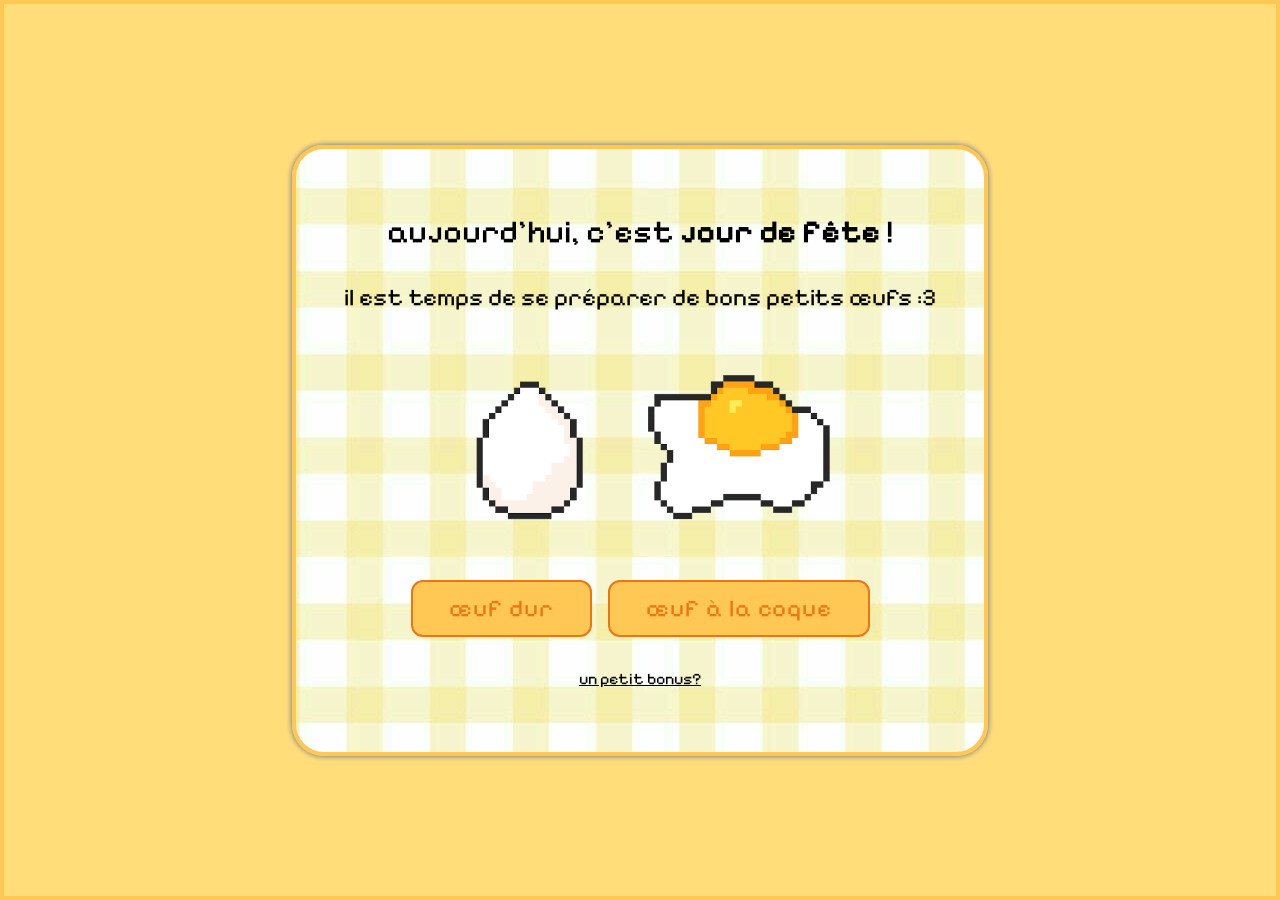
<file: index.html>
<!DOCTYPE html>
<html lang="en">
<head>
    <meta charset="UTF-8">
    <meta name="viewport" content="width=device-width, initial-scale=1.0">
    <title>jour de fête</title>
    <link rel="stylesheet" href="style.css">
        <style>
            @import url('https://fonts.googleapis.com/css2?family=Pixelify+Sans:wght@400..700&display=swap');
        </style>
    <link rel="icon" href="poussin-coque.png" type="image/png">
</head>
<body>

     <div class="container">
        <h1 class="title">aujourd'hui, c'est <b>jour de fête</b> !</h1>
        <p class="text">il est temps de se préparer de bons petits œufs :3</p>

        <div class="menu">
            <img src="menu-dur.png" height="200">
            <img src="menu-coque.png" height="200">
        </div>

        <div class="menu">
            <div class="button-menu">
            <a href="dur.html"><button id="dur">œuf dur</button></a>
            <a href="coque.html"><button id="coque">œuf à la coque</button></a>
            </div>
        </div>

        <div class="bonus">
        <a href="frog.html" style="color: black"><p>un petit bonus?</p></a>
        </div>

    
</body>
</html>
</file>
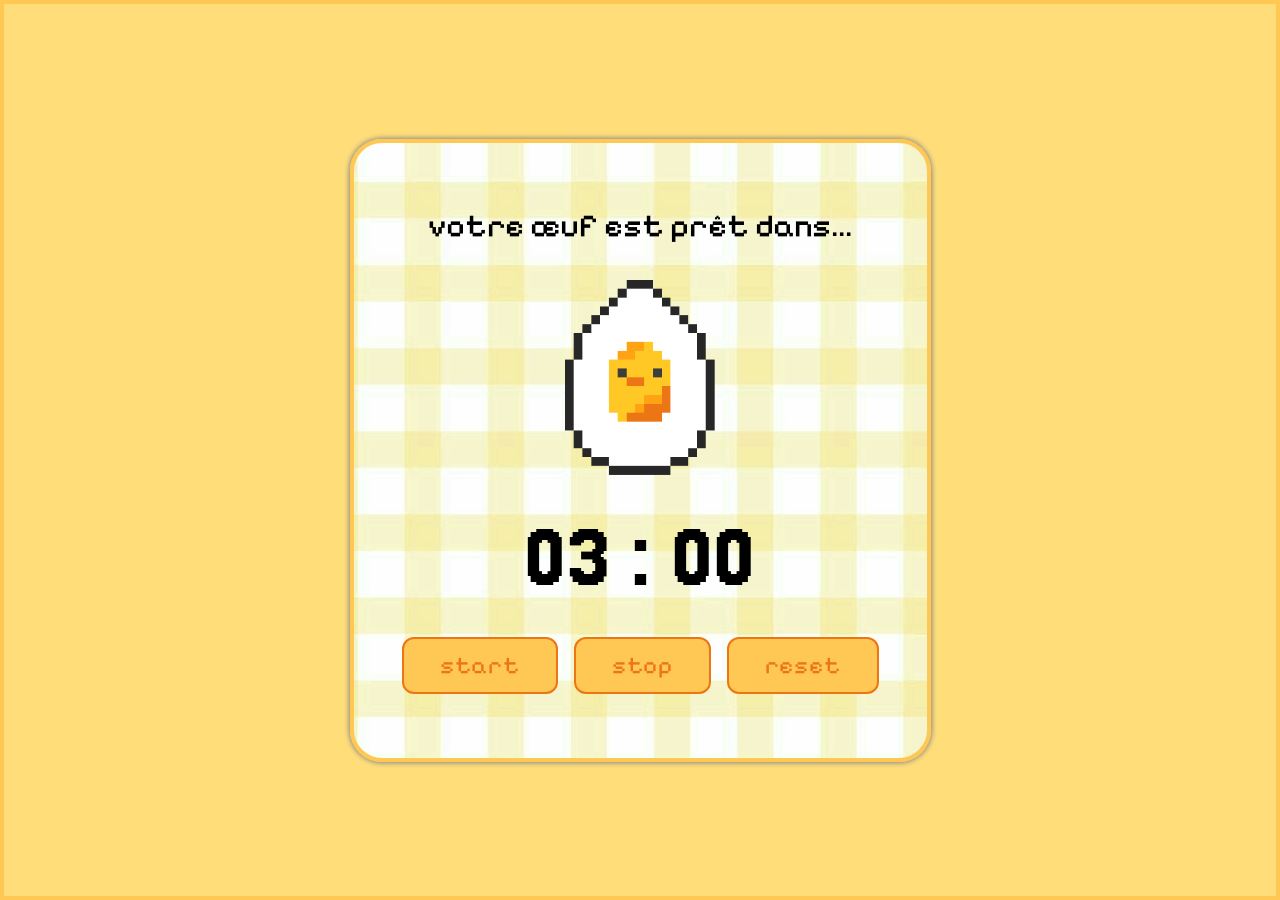
<file: coque.html>
<!DOCTYPE html>
<html>
    <head>
        <meta charset="UTF-8">
        <meta name="viewport"
        content="width=device-width, initial-scale=1.0">
        <title>œuf à la coque</title>
        <link rel="stylesheet" href="style.css">
        <style>
            @import url('https://fonts.googleapis.com/css2?family=Pixelify+Sans:wght@400..700&display=swap');
            @import url('https://fonts.googleapis.com/css2?family=Jersey+20&display=swap');
        </style>
        <link rel="icon" href="poussin-coque.png" type="image/png">
    </head>

<body>
    <div class="container">
        <h1 class="title">votre œuf est prêt dans...</h1>

        <img src="coque.gif" height="200">

        <p class="timer" id="timer">03 : 00</p>

        <div class="button-wrapper">
            <button id="start">start</button>
            <button id="stop">stop</button>
            <button id="reset">reset</button>
        </div>
    </div>

    <audio id="audio" src="done.mp3"></audio>

    <div class="popup" id="popup">
        <img src="poussin-coque.png" height="200">

        <h1 style="margin-top: 20px;">c'est prêt !</h1>
        
        <div class="menu" >
            <div class="button-menu">
            <a href="index.html" style="display: block; margin: 8px auto;">
                <button>menu</button>
            </a>
            </div>
        </div>

    </div>



    <script>
        const start = document.getElementById("start");
        const stop = document.getElementById("stop");
        const reset = document.getElementById("reset");
        const timer = document.getElementById("timer");

        const audio = document.getElementById("audio")
        const popup = document.getElementById("popup")

let timeLeft = 180;
let interval;


const updateTimer = () => {
    const minutes = Math.floor(timeLeft / 60);
    const seconds = timeLeft % 60;

    timer.innerHTML = 
    `${minutes.toString().padStart(2,"0")}
    :
    ${seconds.toString().padStart(2,"0")}`;
};

const startTimer = () => {
    interval = setInterval(() => {
        timeLeft--;
        updateTimer();

        if(timeLeft===0){
            clearInterval(interval);
            audio.play()
            popup.style.display = "flex"
            //window.location.href = "prêt.html";
        }
    }, 1000)
}

const stopTimer = () => clearInterval(interval); 

const resetTimer = () => {
    clearInterval(interval);
    timeLeft = 180;
    updateTimer();
}

start.addEventListener("click", startTimer);
stop.addEventListener("click", stopTimer);
reset.addEventListener("click", resetTimer)
    </script>
</body>

</html>
</file>
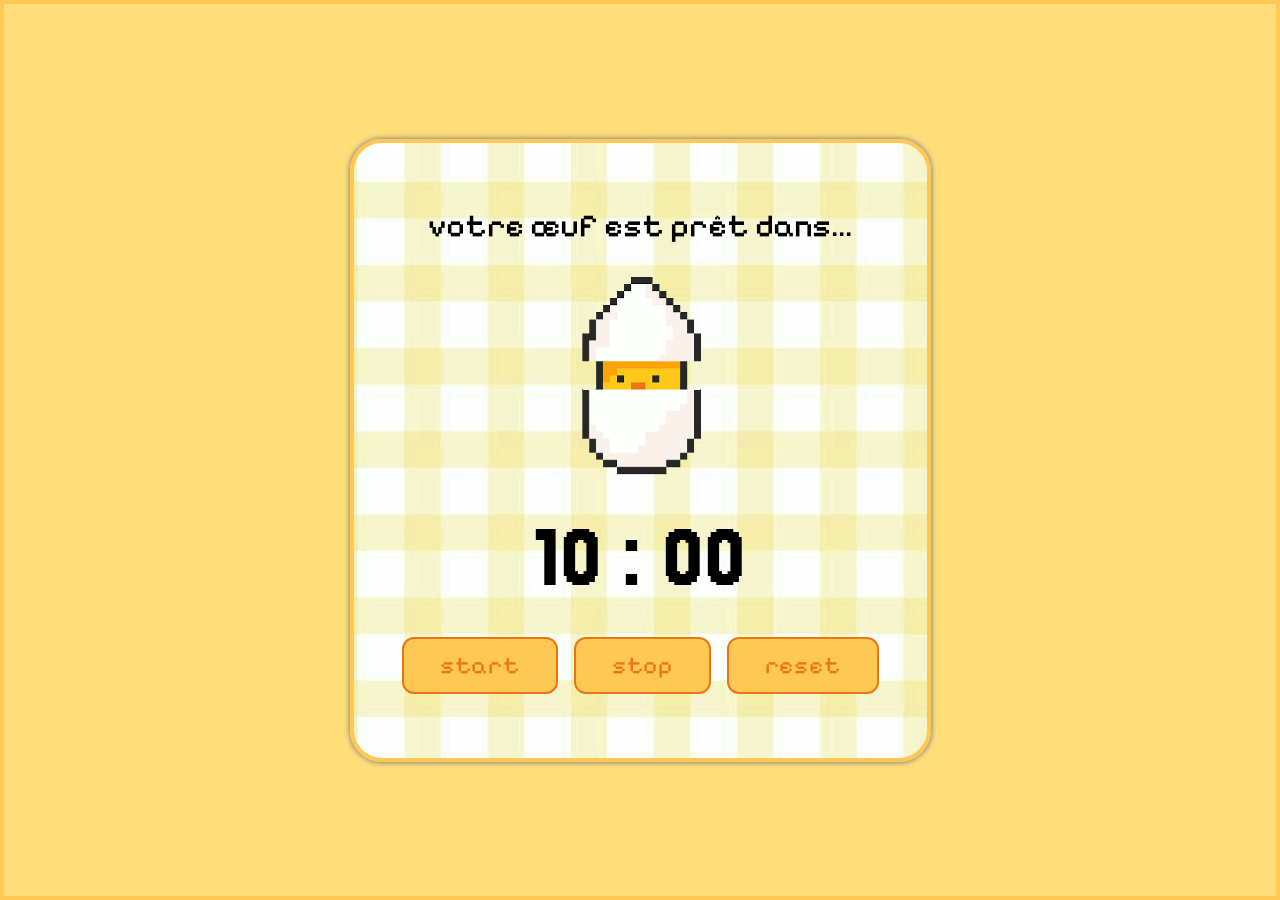
<file: dur.html>
<!DOCTYPE html>
<html>

    <head>
        <meta charset="UTF-8">
        <meta name="viewport"
        content="width=device-width, initial-scale=1.0">
        <title>œuf dur</title>
        <link rel="stylesheet" href="style.css">
        <style>
            @import url('https://fonts.googleapis.com/css2?family=Pixelify+Sans:wght@400..700&display=swap');
            @import url('https://fonts.googleapis.com/css2?family=Jersey+20&display=swap');
        </style>
        <link rel="icon" href="poussin-coque.png" type="image/png">
    </head>

<body>
    <div class="container">
        <h1 class="title">votre œuf est prêt dans...</h1>
        
        <img src="dur.gif" height="200">

        <p class="timer" id="timer">10 : 00</p>

        <div class="button-wrapper">
            <button id="start">start</button>
            <button id="stop">stop</button>
            <button id="reset">reset</button>
        </div>
    </div>

<audio id="audio" src="done.mp3"></audio>

<div class="popup" id="popup">
        <img src="poussin-coque.png" height="200">

        <h1 style="margin-top: 20px;">c'est prêt !</h1>
        
        <div class="menu" >
            <div class="button-menu">
            <a href="index.html" style="display: block; margin: 8px auto;">
                <button>menu</button>
            </a>
            </div>
        </div>

    </div>

    <script>
        const start = document.getElementById("start");
        const stop = document.getElementById("stop");
        const reset = document.getElementById("reset");
        const timer = document.getElementById("timer");

let timeLeft = 600;
let interval;

const updateTimer = () => {
    const minutes = Math.floor(timeLeft / 60);
    const seconds = timeLeft % 60;

    timer.innerHTML = 
    `${minutes.toString().padStart(2,"0")}
    :
    ${seconds.toString().padStart(2,"0")}`;
};

const startTimer = () => {
    interval = setInterval(() => {
        timeLeft--;
        updateTimer();

        if(timeLeft===0){
            clearInterval(interval);
            audio.play()
            popup.style.display = "flex"
            //window.location.href = "prêt.html";
        }
    }, 1000)
}

const stopTimer = () => clearInterval(interval); 

const resetTimer = () => {
    clearInterval(interval);
    timeLeft = 600;
    updateTimer();
}

start.addEventListener("click", startTimer);
stop.addEventListener("click", stopTimer);
reset.addEventListener("click", resetTimer)
    </script>
</body>

</html>
</file>
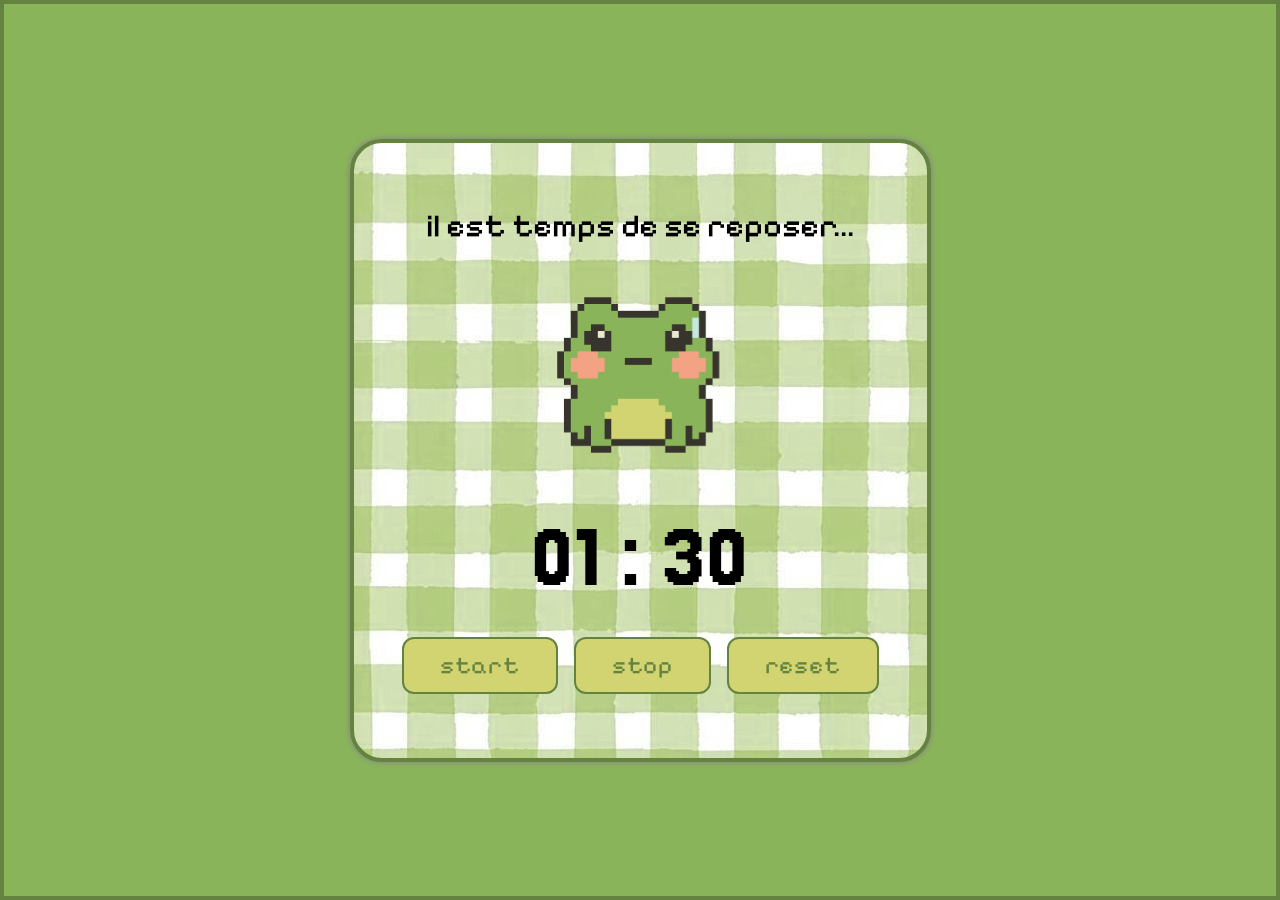
<file: frog.html>
<!DOCTYPE html>
<html lang="en">
<head>
    <meta charset="UTF-8">
    <meta name="viewport" content="width=device-width, initial-scale=1.0">
    <title>grenouille musclée</title>
    <link rel="stylesheet" href="style frog.css">
        <style>
            @import url('https://fonts.googleapis.com/css2?family=Pixelify+Sans:wght@400..700&display=swap');
            @import url('https://fonts.googleapis.com/css2?family=Jersey+20&display=swap');
        </style>
    <link rel="icon" href="alter.png" type="image/png">
</head>
<body>
    <div class="container">
        <h1 class="title">il est temps de se reposer...</h1>
        
        <img src="frog.gif" height="200">

        <p class="timer" id="timer">01 : 30</p>

        <div class="button-wrapper">
            <button id="start">start</button>
            <button id="stop">stop</button>
            <button id="reset">reset</button>
        </div>
    </div>

<audio id="audio" src="done.mp3"></audio>

<div class="popup" id="popup">
        <img src="alter.png" height="200">

        <h1 style="margin-top: 20px;">c'est reparti !</h1>
        
        <div class="menu" >
            <div class="button-menu">
            <a href="frog.html" style="display: block; margin: 8px auto;">
                <button>encore</button>
            </a>
            <a href="index.html" style="display: block; margin: 8px auto;">
                <button>menu</button>
            </a>
            </div>
        </div>

    </div>

    <script>
        const start = document.getElementById("start");
        const stop = document.getElementById("stop");
        const reset = document.getElementById("reset");
        const timer = document.getElementById("timer");

let timeLeft = 90;
let interval;

const updateTimer = () => {
    const minutes = Math.floor(timeLeft / 60);
    const seconds = timeLeft % 60;

    timer.innerHTML = 
    `${minutes.toString().padStart(2,"0")}
    :
    ${seconds.toString().padStart(2,"0")}`;
};

const startTimer = () => {
    interval = setInterval(() => {
        timeLeft--;
        updateTimer();

        if(timeLeft===0){
            clearInterval(interval);
            audio.play()
            popup.style.display = "flex"
            //window.location.href = "prêt.html";
        }
    }, 1000)
}

const stopTimer = () => clearInterval(interval); 

const resetTimer = () => {
    clearInterval(interval);
    timeLeft = 90;
    updateTimer();
}

start.addEventListener("click", startTimer);
stop.addEventListener("click", stopTimer);
reset.addEventListener("click", resetTimer)
    </script>
</body>
</html>
</file>
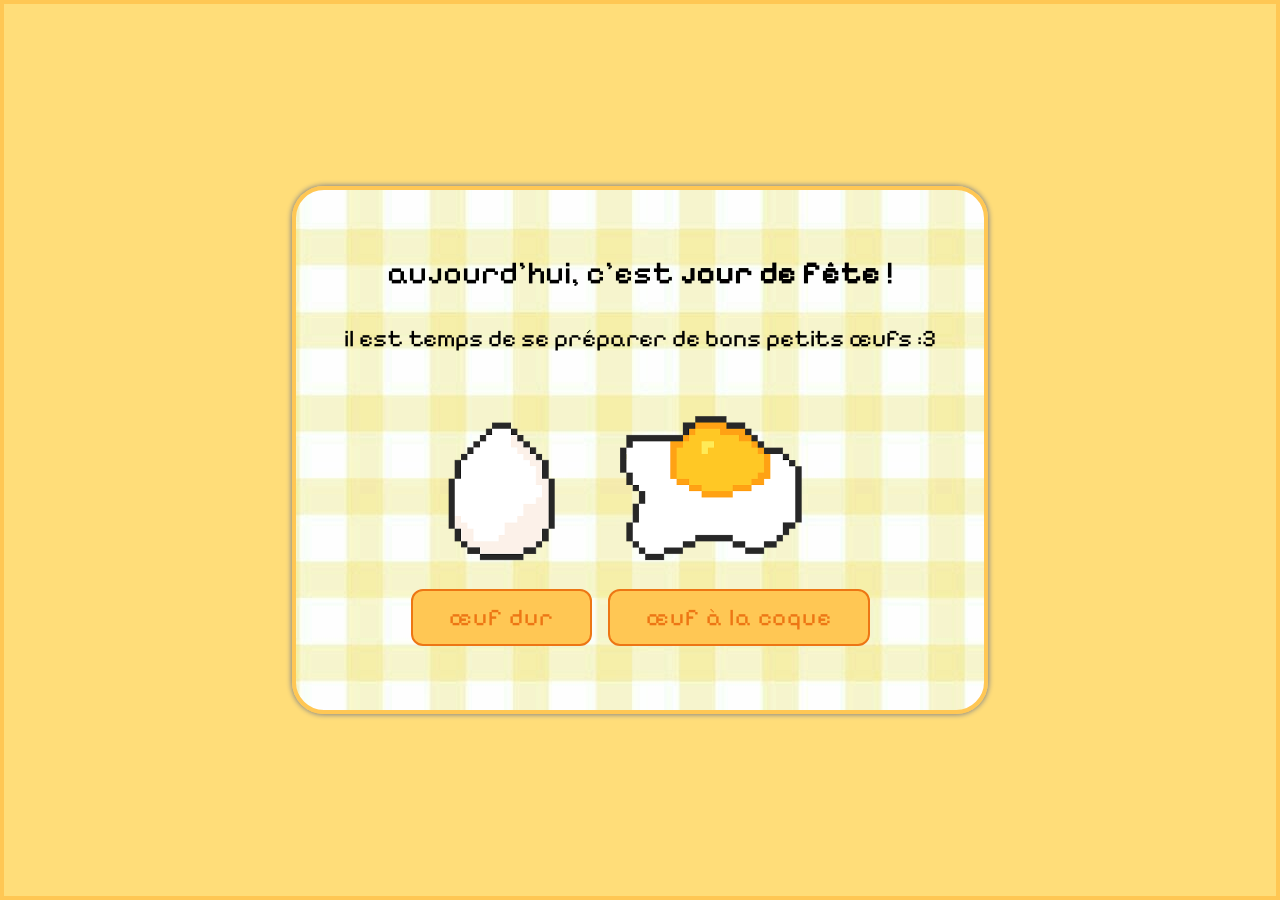
<file: menu.html>
<!DOCTYPE html>
<html lang="en">
<head>
    <meta charset="UTF-8">
    <meta name="viewport" content="width=device-width, initial-scale=1.0">
    <title>jour de fête</title>
    <link rel="stylesheet" href="style.css">
        <style>
            @import url('https://fonts.googleapis.com/css2?family=Pixelify+Sans:wght@400..700&display=swap');
        </style>
    <link rel="icon" href="poussin-coque.png" type="image/png">
</head>
<body>

     <div class="container">
        <h1 class="title">aujourd'hui, c'est <b>jour de fête</b> !</h1>
        <p class="text">il est temps de se préparer de bons petits œufs :3</p>

        <div class="menu">
            <img src="menu-dur.png" height="200">
            <img src="menu-coque.png" height="200">

            <div class="button-menu">
            <a href="dur.html"><button id="dur">œuf dur</button></a>
            <a href="coque.html"><button id="coque">œuf à la coque</button></a>
            </div>
        </div>

    
</body>
</html>
</file>
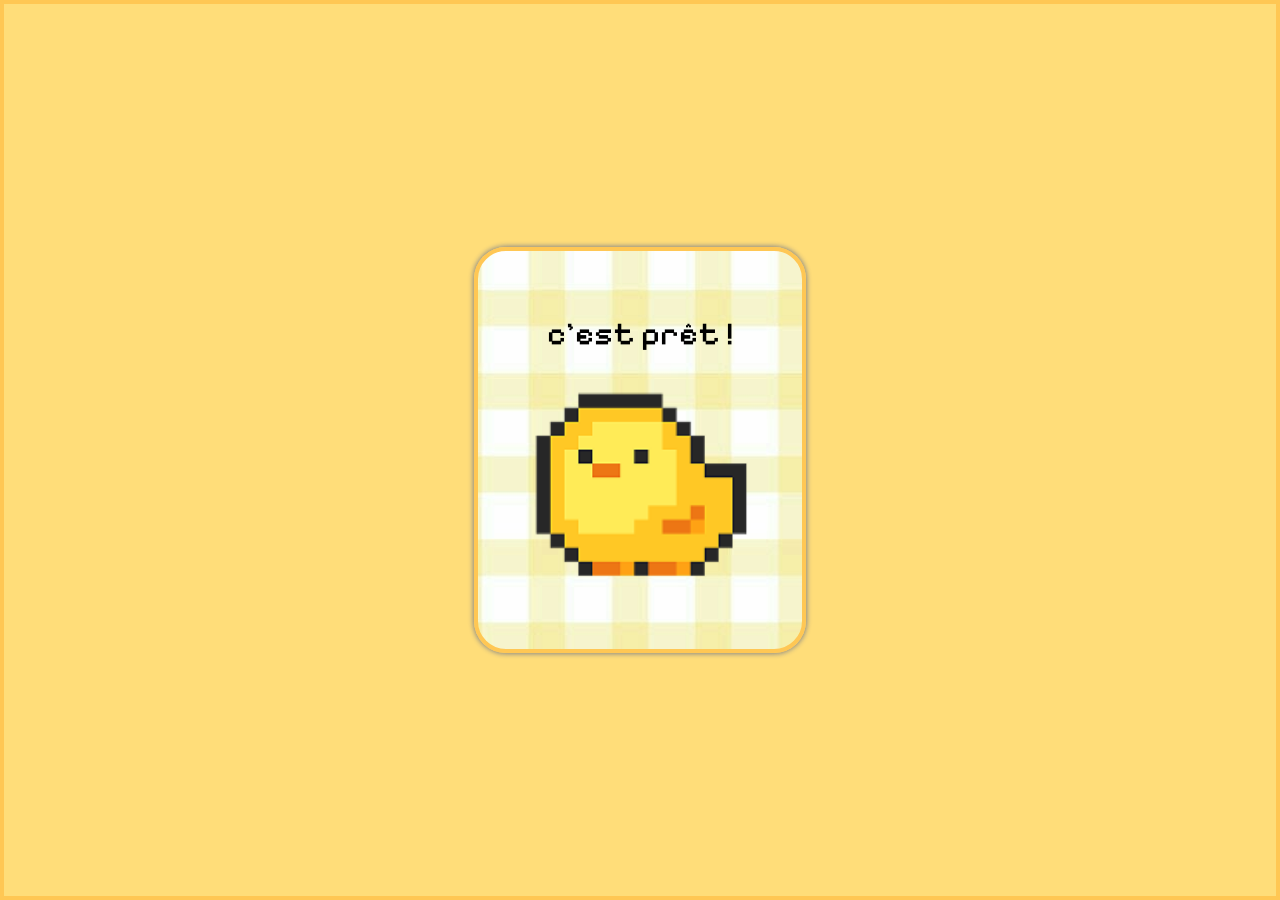
<file: prêt.html>
<!DOCTYPE html>
<html>
    <head>
        <meta charset="UTF-8">
        <meta name="viewport"
        content="width=device-width, initial-scale=1.0">
        <title>jour de fête</title>
        <link rel="stylesheet" href="style.css">
        <style>
            @import url('https://fonts.googleapis.com/css2?family=Pixelify+Sans:wght@400..700&display=swap');
        </style>
        <link rel="icon" href="poussin-coque.png" type="image/png">
    </head>
</html>

<body>

    <div class="container">
        <h1 class="title">c'est prêt !</h1>

        <img src="poussin-coque.png" height="200">

</div>
</body>
</file>
<file: style.css>
* {
    margin: 0;
    padding: 0;
    box-sizing: border-box;
    font-family: "Pixelify Sans", sans-serif;
}

body{
    min-height: 100vh;
    background-color: #FFDD79;
    display: flex;
    align-items: center;
    justify-content: center;
    border-style: solid;
    border-color:#FFC754;
    border-width: 0.3em;
}

.menu{
    align-items: center;
    justify-content: center;
    gap: 2em;
}

.button-menu{
    display: flex;
    gap: 1em;
}

.container{
    display: flex;
    flex-direction: column;
    align-items: center;
    justify-content: center;
    gap: 2em;
    color: black;
    background-image: url("background.jpg");
    border-style: solid;
    border-width: 0.3em;
    border-color: #FFC754;
    border-radius: 2em;
    padding: 4em 3em;
    box-shadow: 0px 0px 5px 1px #888888;
    margin: 2rem;
}

.title{
    font-size: 2em;
    font-weight: 500;
    text-align: center;
}

.text{
    font-size: 1.5em;
    text-align: center;
}

.timer{
    font-family: "Jersey 20", sans-serif;
    font-size: 6em;
    font-weight: 400;
}

.button-wrapper{
    display: flex;
    gap: 1em;
}

button{
    font-size: 1.5em;
    font-weight: 400;
    letter-spacing: 1px;
    padding: 0.5em 1.5em;
    border-radius: 0.5em;
    border: solid, #ED7614;
    border-width: 0.1em;
    background-color: #FFC754;
    color: #ED7614;
    cursor: pointer;
    transition: 0.2 ease-in-out;
}

.popup{ 
    display: none;
    position: fixed;
    flex-direction: column;
    align-items: center;
    justify-content: center; 
    text-align: center;
    background-color: #FFDD79; 
    padding: 3rem; 
    border: solid, #FFC754;
    border-width: 0.3em;
    box-shadow: 0px 0px 5px 1px #888888;
    border-radius: 2em;
}

@media screen and (max-width: 600px) {
    .button-wrapper {
        flex-direction: row;
    }
}
</file>
<file: style frog.css>
* {
    margin: 0;
    padding: 0;
    box-sizing: border-box;
    font-family: "Pixelify Sans", sans-serif;
}

body{
    min-height: 100vh;
    background-color: #8AB459;
    display: flex;
    align-items: center;
    justify-content: center;
    border-style: solid;
    border-color:#648340;
    border-width: 0.3em;
}

.menu{
    align-items: center;
    justify-content: center;
    gap: 2em;
}

.button-menu{
    display: flex;
    gap: 1em;
}

.container{
    display: flex;
    flex-direction: column;
    align-items: center;
    justify-content: center;
    gap: 2em;
    color: black;
    background-image: url("vert.jpg");
    border-style: solid;
    border-width: 0.3em;
    border-color: #648340;
    border-radius: 2em;
    padding: 4em 3em;
    box-shadow: 0px 0px 5px 1px #888888;
    margin: 2rem;
}

.title{
    font-size: 2em;
    font-weight: 500;
    text-align: center;
}

.text{
    font-size: 1.5em;
    text-align: center;
}

.timer{
    font-family: "Jersey 20", sans-serif;
    font-size: 6em;
    font-weight: 100;
}

.button-wrapper{
    display: flex;
    gap: 1em;
}

button{
    font-size: 1.5em;
    font-weight: 400;
    letter-spacing: 1px;
    padding: 0.5em 1.5em;
    border-radius: 0.5em;
    border: solid, #648340;
    border-width: 0.1em;
    background-color: #D2D472;
    color: #648340;
    cursor: pointer;
    transition: 0.2 ease-in-out;
}

.popup{ 
    display: none;
    position: fixed;
    flex-direction: column;
    align-items: center;
    justify-content: center; 
    text-align: center;
    background-color: #8AB459; 
    padding: 3rem; 
    border: solid, #648340;
    border-width: 0.3em;
    box-shadow: 0px 0px 5px 1px #888888;
    border-radius: 2em;
}

@media screen and (max-width: 600px) {
    .button-wrapper {
        flex-direction: row;
    }
}
</file>
